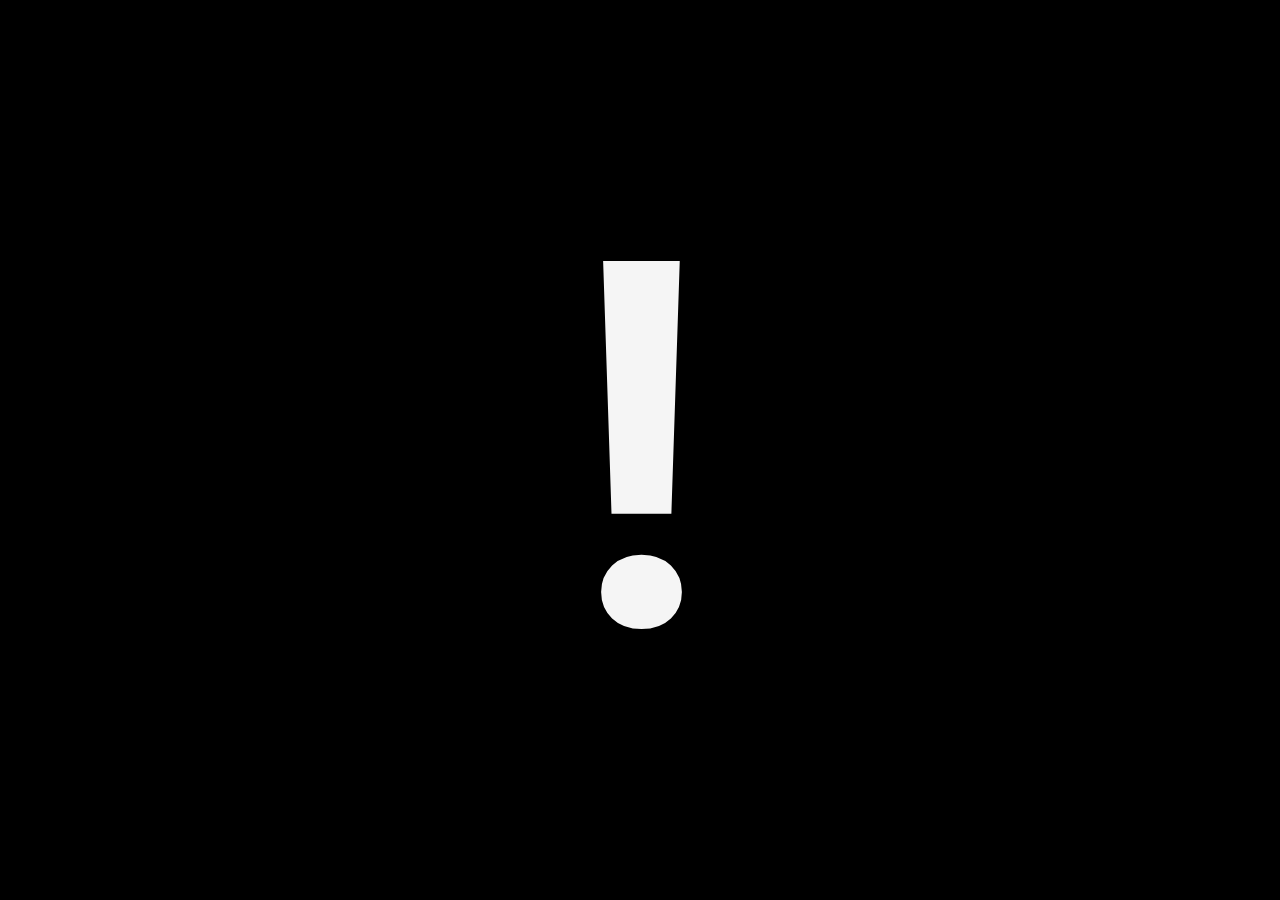
<file: index.html>
<!DOCTYPE html>
<html lang="pt-br">

<head>
  <meta charset="UTF-8">
  <meta http-equiv="X-UA-Compatible" content="IE=edge">
  <meta name="viewport" content="width=device-width, initial-scale=1.0">
  <title>Bingo</title>
  <link rel="stylesheet" href="style.css">
  <script src="main-index.js" defer></script>
</head>

<body>

  <div class="view view-full">
    <div class="view__number">
      <span id="sorted-number">!</span>
    </div>
  </div>

</body>

</html>
</file>
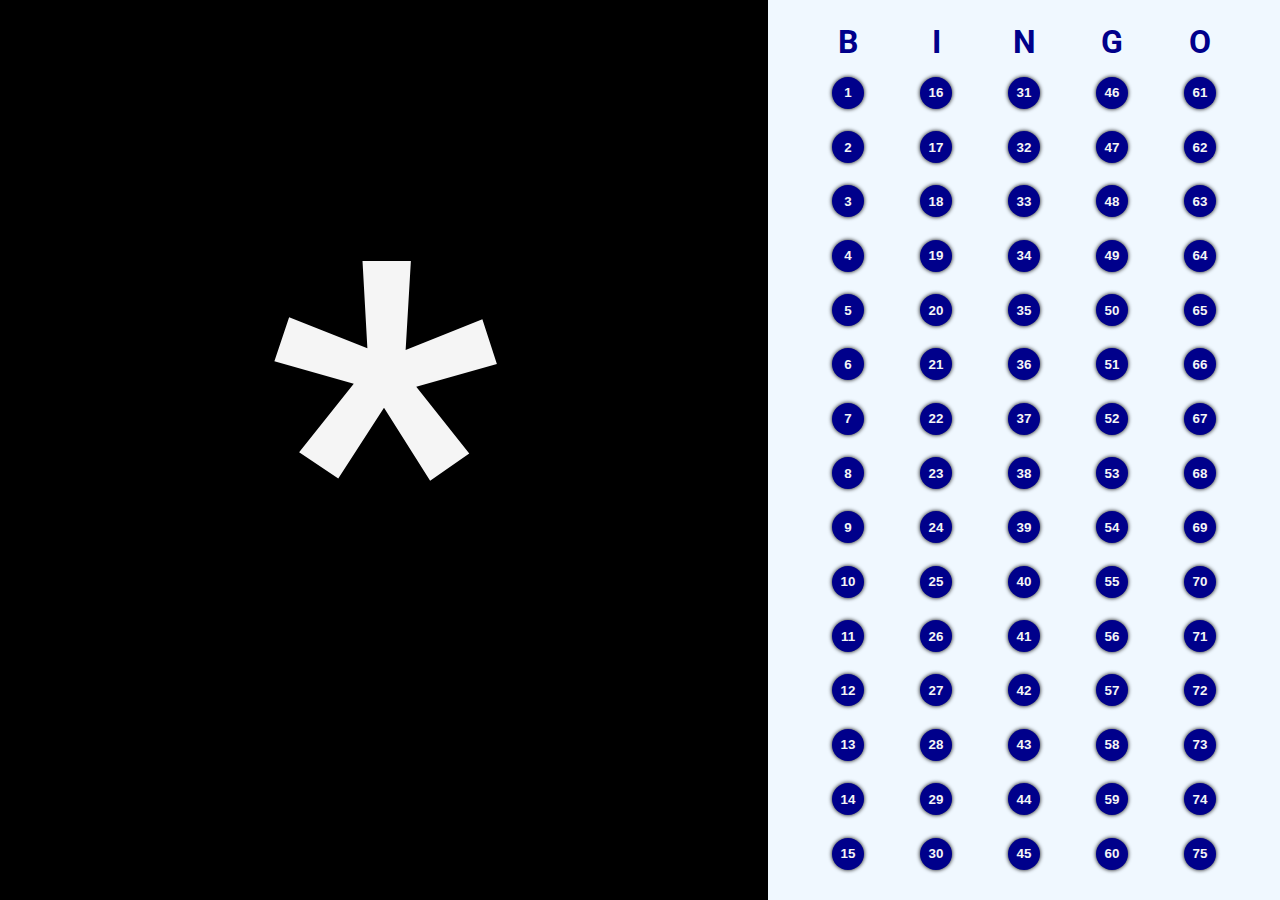
<file: control.html>
<!DOCTYPE html>
<html lang="pt-br">

<head>
  <meta charset="UTF-8">
  <meta http-equiv="X-UA-Compatible" content="IE=edge">
  <meta name="viewport" content="width=device-width, initial-scale=1.0">
  <title>Bingo</title>
  <link rel="stylesheet" href="style.css">
  <script src="main-control.js" defer></script>
</head>

<body>

  <div class="view">
    <div class="view__number">
      <span id="sorted-number">!</span>
    </div>
  </div>

  <div class="panel">
    <div class="panel__group">
      <div class="panel__group__column">
        <span>B</span>
        <button>1</button>
        <button>2</button>
        <button>3</button>
        <button>4</button>
        <button>5</button>
        <button>6</button>
        <button>7</button>
        <button>8</button>
        <button>9</button>
        <button>10</button>
        <button>11</button>
        <button>12</button>
        <button>13</button>
        <button>14</button>
        <button>15</button>
      </div>
      <div class="panel__group__column">
        <span>I</span>
        <button>16</button>
        <button>17</button>
        <button>18</button>
        <button>19</button>
        <button>20</button>
        <button>21</button>
        <button>22</button>
        <button>23</button>
        <button>24</button>
        <button>25</button>
        <button>26</button>
        <button>27</button>
        <button>28</button>
        <button>29</button>
        <button>30</button>
      </div>
      <div class="panel__group__column">
        <span>N</span>
        <button>31</button>
        <button>32</button>
        <button>33</button>
        <button>34</button>
        <button>35</button>
        <button>36</button>
        <button>37</button>
        <button>38</button>
        <button>39</button>
        <button>40</button>
        <button>41</button>
        <button>42</button>
        <button>43</button>
        <button>44</button>
        <button>45</button>
      </div>
      <div class="panel__group__column">
        <span>G</span>
        <button>46</button>
        <button>47</button>
        <button>48</button>
        <button>49</button>
        <button>50</button>
        <button>51</button>
        <button>52</button>
        <button>53</button>
        <button>54</button>
        <button>55</button>
        <button>56</button>
        <button>57</button>
        <button>58</button>
        <button>59</button>
        <button>60</button>
      </div>
      <div class="panel__group__column">
        <span>O</span>
        <button>61</button>
        <button>62</button>
        <button>63</button>
        <button>64</button>
        <button>65</button>
        <button>66</button>
        <button>67</button>
        <button>68</button>
        <button>69</button>
        <button>70</button>
        <button>71</button>
        <button>72</button>
        <button>73</button>
        <button>74</button>
        <button>75</button>
      </div>



    </div>
  </div>

</body>

</html>
</file>
<file: style.css>
@import url('https://fonts.googleapis.com/css2?family=Roboto:wght@400;700&display=swap');


* {
  margin: 0;
  padding: 0;
  box-sizing: border-box;
}

html, body{
  height: 100%;
}

body{
  display: flex;
  font-family: 'Roboto', sans-serif;
}

.view {
  /* border: 1px solid; */
  width: 60%;
  display: flex;
  justify-content: center;
  align-items: center;
  padding: 2rem;
  background-color: black;
  color: whitesmoke;
}

.view__number {
  /* border: 1px solid; */
  width: 100%;
  height: 100%;
  display: flex;
  align-items: center;
  justify-content: center;
  font-size: min(32rem, 50vw);
  font-weight: bold;
}

.panel {
  /* border: 1px solid red; */
  background-color: aliceblue;
  width: 40%;
  display: flex;
  justify-content: center;
  align-items: center;
  padding: .5rem;
}

.panel__group {
  /* border: 1px solid; */
  width: 100%;
  height: 100%;
  display: flex;
  justify-content:space-evenly;
}

.panel__group__column {
  /* border: 1px solid; */
  height: 100%;
  display: flex;
  flex-direction: column;
  align-items: center;
justify-content: space-evenly;
}

.panel__group__column > span{
  text-align: center;
  font-size: 2rem;
  line-height: 1.5rem;
  font-weight: bold;
  color: darkblue;
}

button{
  width: 2rem;
  height: 2rem;
  border: none;
  background-color: darkblue;
  color: whitesmoke;
  font-weight: bold;
  border-radius: 50%;
  cursor: pointer;
  box-shadow: 0 0 .25rem black;
}

/*
button:hover {
  background-color: whitesmoke;
  color: darkblue;
  box-shadow: inset 0 0 .5rem black;
}
*/

/* =========================================== */
.view-full {
  width: 100%;
}
</file>
